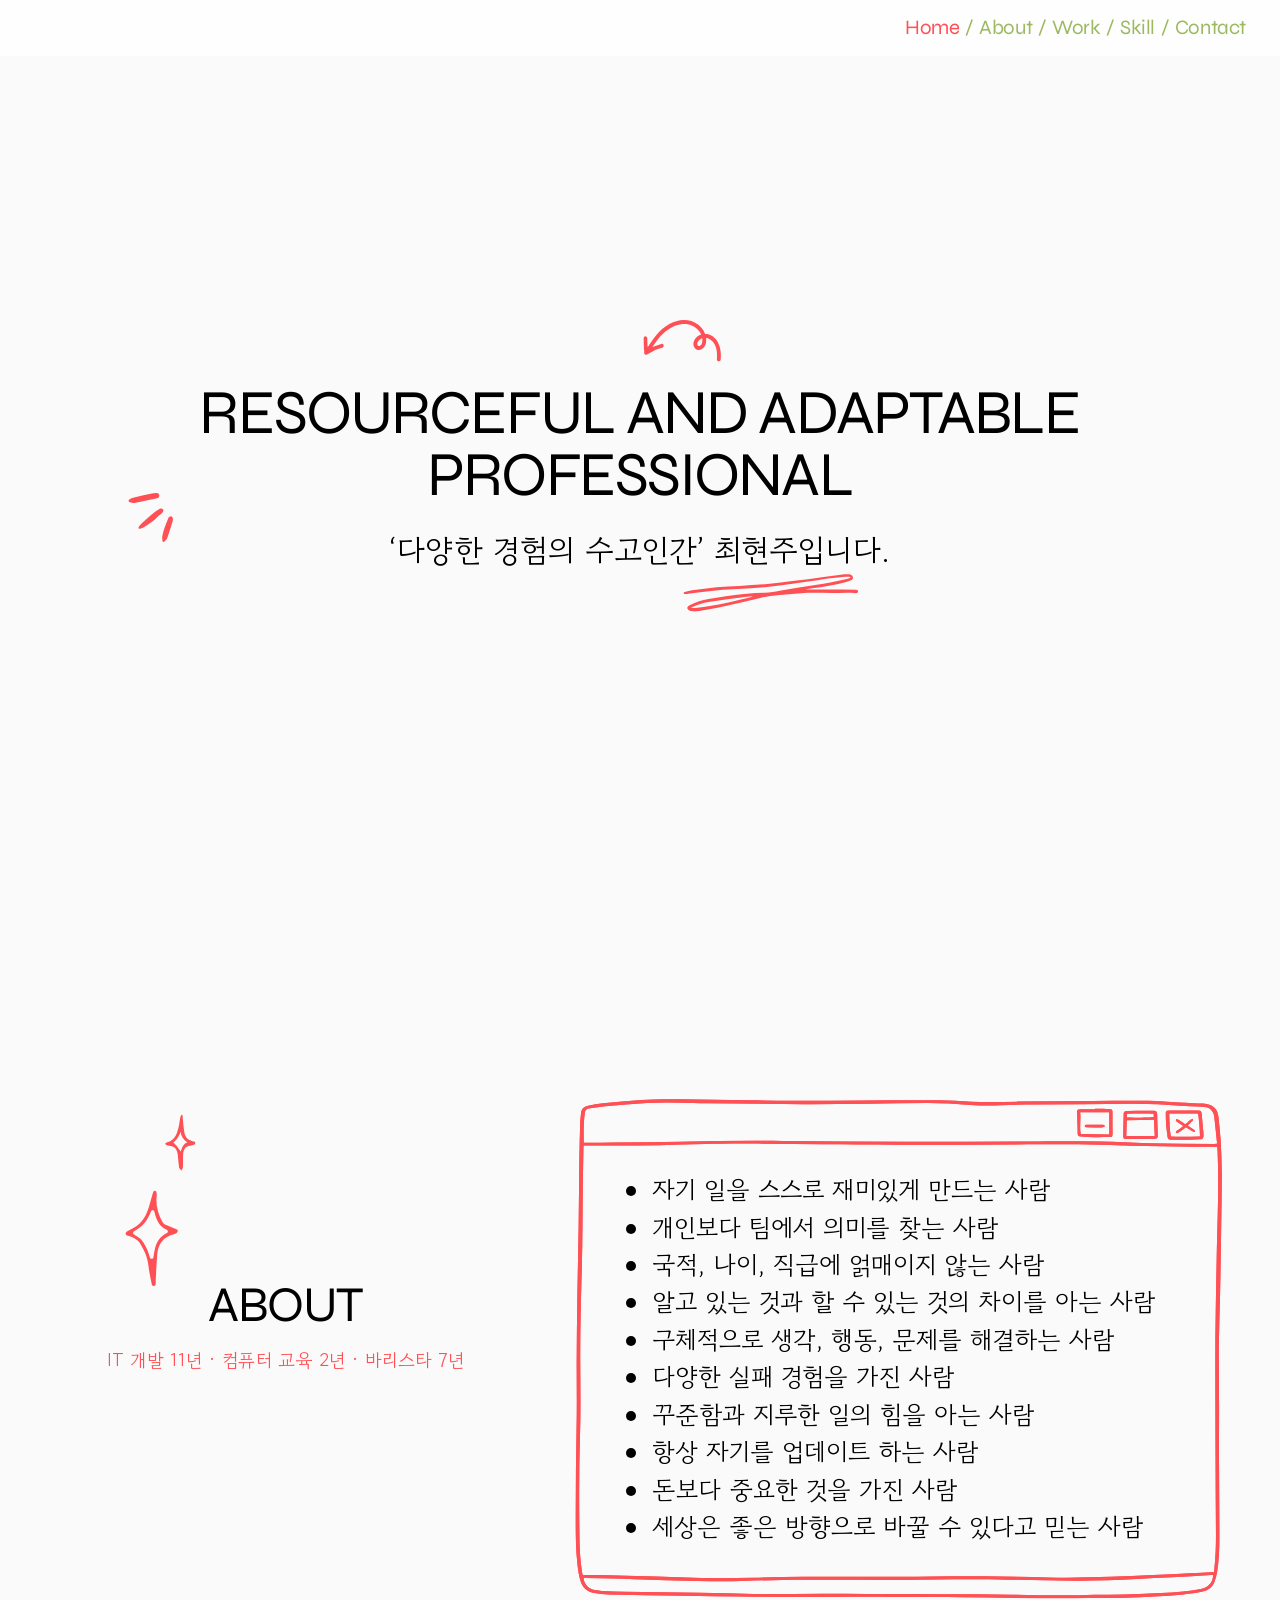
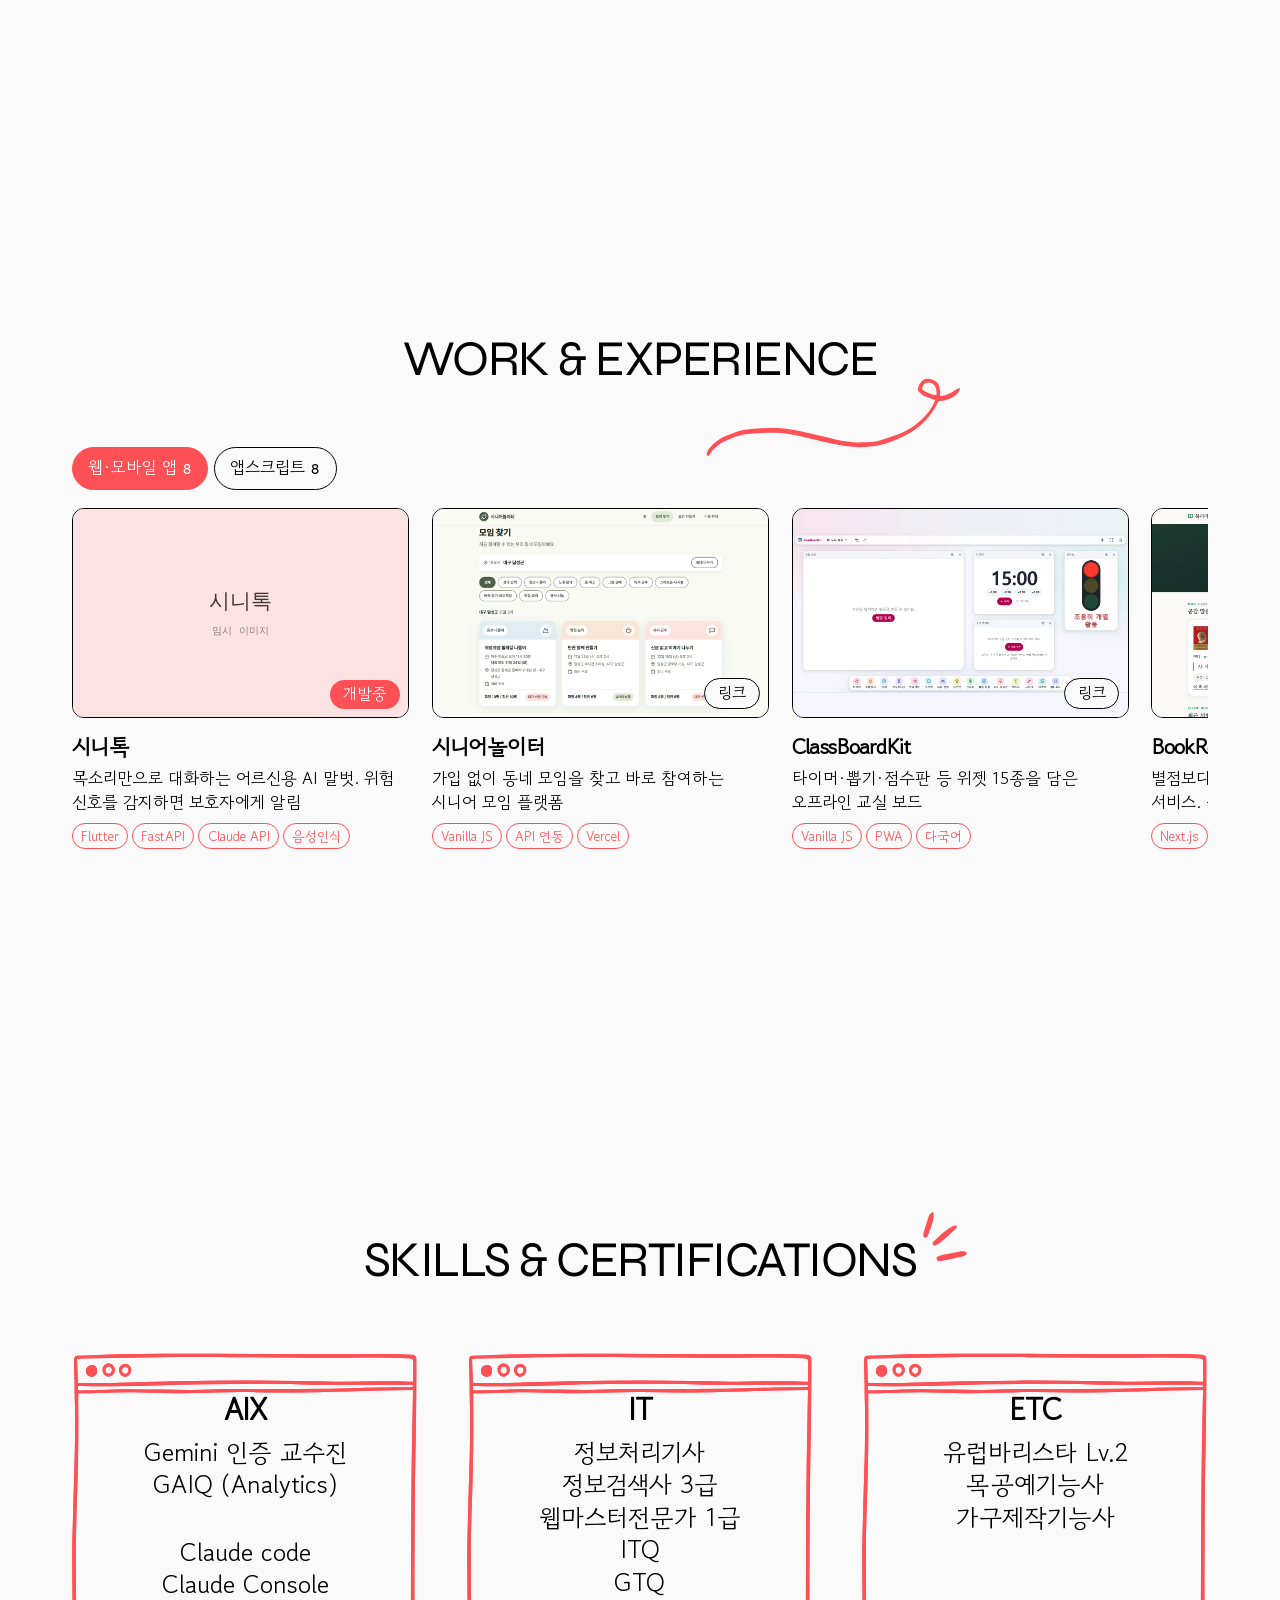
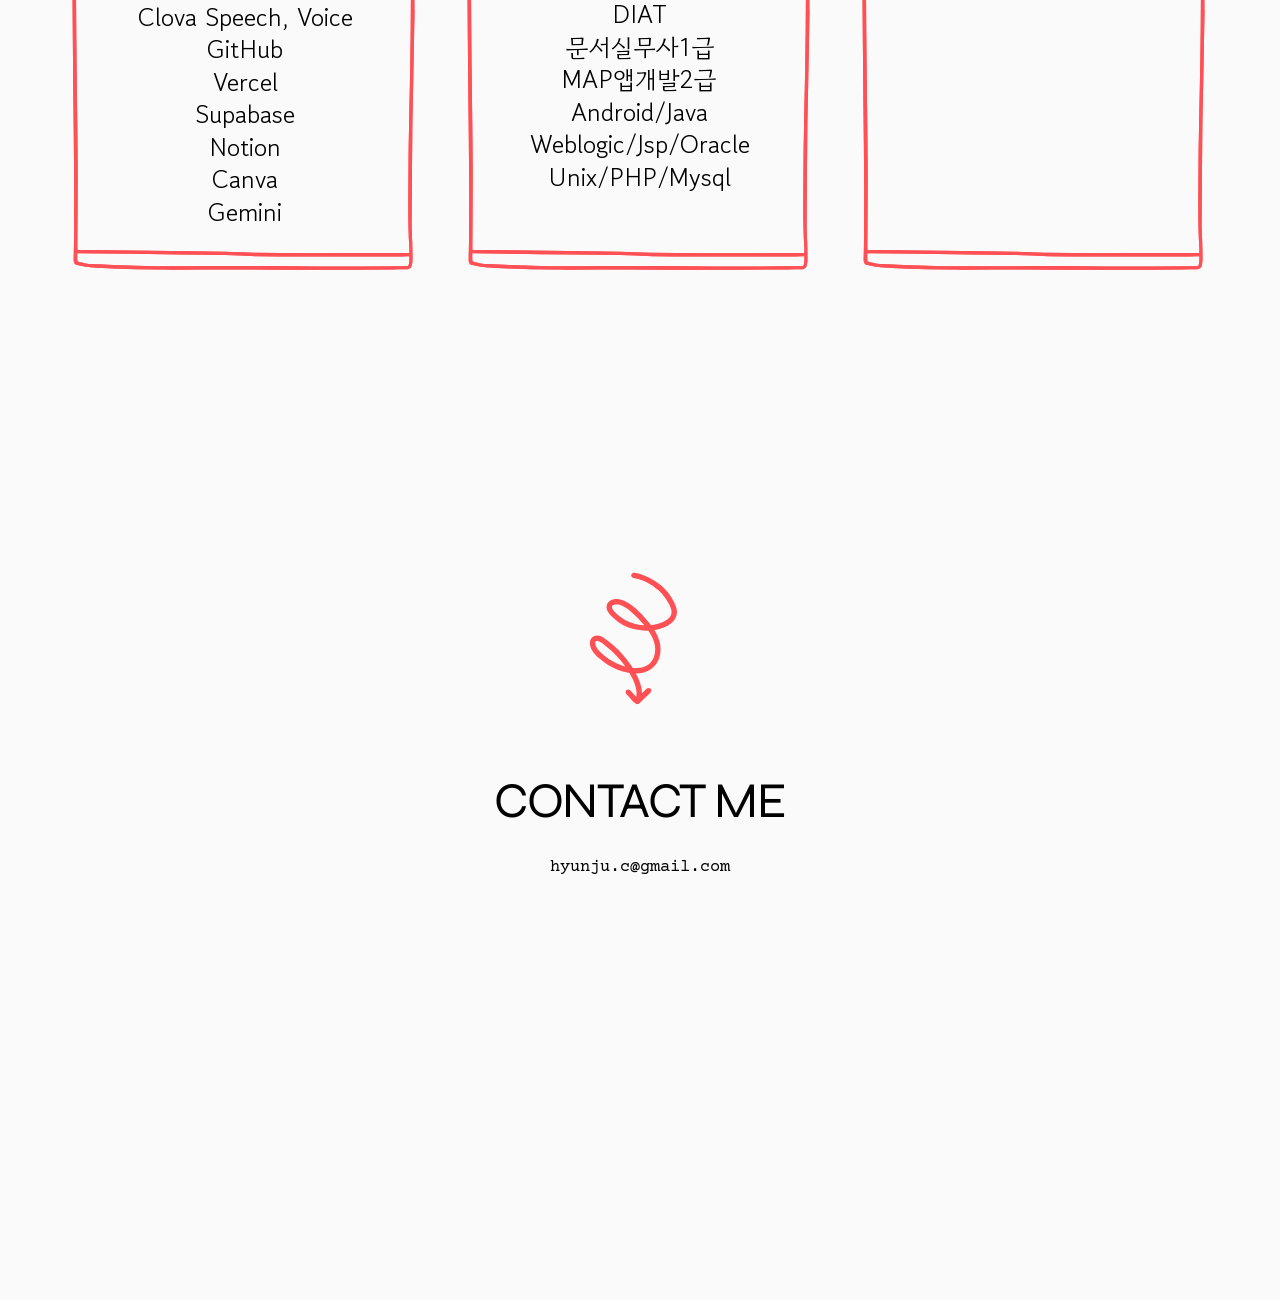
<file: index.html>
<!doctype html>
<html lang="ko">
<head>
  <meta charset="utf-8">
  <meta name="viewport" content="width=device-width, initial-scale=1">
  <title>최현주 · 포트폴리오</title>
  <meta name="description" content="다양한 경험의 수고인간, 최현주의 포트폴리오">
  <link rel="icon" href="images/deco/home.svg">

  <!-- 글꼴 -->
  <link rel="preconnect" href="https://fonts.googleapis.com">
  <link rel="preconnect" href="https://fonts.gstatic.com" crossorigin>
  <link rel="stylesheet" href="https://fonts.googleapis.com/css2?family=Syne:wght@400&family=Gowun+Dodum&family=Courier+Prime&display=swap">

  <!-- 디자인: 공통 → 섹션별 -->
  <link rel="stylesheet" href="css/variables.css">
  <link rel="stylesheet" href="css/base.css">
  <link rel="stylesheet" href="css/page-index.css">
  <link rel="stylesheet" href="css/page-about.css">
  <link rel="stylesheet" href="css/page-work.css">
  <link rel="stylesheet" href="css/page-skill.css">
  <link rel="stylesheet" href="css/page-contact.css">

  <!-- 동작 -->
  <script>document.documentElement.classList.add('js');</script>
  <script src="js/main.js" defer></script>
</head>
<body>

  <!-- 상단 고정 메뉴 (오른쪽 위, 스크롤해도 항상 보여요) -->
  <header class="site-header">
    <nav class="site-nav" aria-label="섹션 이동">
      <a href="#home">Home</a> /
      <a href="#about">About</a> /
      <a href="#work">Work</a> /
      <a href="#skill">Skill</a> /
      <a href="#contact">Contact</a>
    </nav>
  </header>

  <main>

    <!-- ===== Home (Canva 1페이지) ===== -->
    <section class="screen" id="home">
      <div class="slide">
        <img class="deco deco-arrow abs reveal" src="images/deco/arrow-curve.svg" alt="">
        <h1 class="title hero-title abs reveal">Resourceful and Adaptable Professional</h1>
        <img class="deco deco-dashes abs reveal" src="images/deco/dashes-left.svg" alt="">
        <p class="hero-sub abs reveal">‘다양한 경험의 수고인간’ 최현주입니다.</p>
        <img class="deco deco-scribble abs reveal" src="images/deco/scribble-line.svg" alt="">
      </div>
    </section>

    <!-- ===== About (Canva 2페이지) ===== -->
    <section class="screen" id="about">
      <div class="slide">
        <img class="deco deco-sparkles abs reveal" src="images/deco/sparkles.svg" alt="">
        <h2 class="title about-title abs reveal">About</h2>
        <p class="about-career abs reveal">IT 개발 11년 · 컴퓨터 교육 2년 · 바리스타 7년</p>

        <img class="deco deco-window abs reveal" src="images/deco/window-frame.svg" alt="">
        <ul class="about-list abs reveal">
          <li>자기 일을 스스로 재미있게 만드는 사람</li>
          <li>개인보다 팀에서 의미를 찾는 사람</li>
          <li>국적, 나이, 직급에 얽매이지 않는 사람</li>
          <li>알고 있는 것과 할 수 있는 것의 차이를 아는 사람</li>
          <li>구체적으로 생각, 행동, 문제를 해결하는 사람</li>
          <li>다양한 실패 경험을 가진 사람</li>
          <li>꾸준함과 지루한 일의 힘을 아는 사람</li>
          <li>항상 자기를 업데이트 하는 사람</li>
          <li>돈보다 중요한 것을 가진 사람</li>
          <li>세상은 좋은 방향으로 바꿀 수 있다고 믿는 사람</li>
        </ul>
      </div>
    </section>

    <!-- ===== Work (작품 카드 · 탭 2개 + 좌우 스크롤) ===== -->
    <section class="screen" id="work">
      <div class="slide">
        <h2 class="title work-title abs reveal">Work &amp; Experience</h2>
        <img class="deco deco-underline abs reveal" src="images/deco/wave-line.svg" alt="">

        <div class="work-bar abs reveal">
          <div class="work-tabs" role="tablist" aria-label="작품 종류">
            <button type="button" role="tab" id="tab-web" aria-controls="panel-web" aria-selected="true">웹·모바일 앱 <span>8</span></button>
            <button type="button" role="tab" id="tab-gas" aria-controls="panel-gas" aria-selected="false" tabindex="-1">앱스크립트 <span>8</span></button>
          </div>
        </div>

        <div class="work-panels abs reveal">
          <!-- ◀▶: 카드 줄 좌우 끝, 마우스를 올렸을 때만 보임 -->
          <div class="work-arrows">
            <button type="button" class="work-prev" aria-label="이전 작품">◀</button>
            <button type="button" class="work-next" aria-label="다음 작품">▶</button>
          </div>
          <div class="work-track" id="panel-web" role="tabpanel" aria-labelledby="tab-web" tabindex="0">
            <article class="work-card">
              <div class="work-thumb">
                <img src="images/work/sinitalk.svg" alt="시니톡 화면 (임시 이미지)" width="640" height="400" loading="lazy">
                <span class="work-badge">개발중</span>
              </div>
              <h3>시니톡</h3>
              <p>목소리만으로 대화하는 어르신용 AI 말벗. 위험 신호를 감지하면 보호자에게 알림</p>
              <ul class="work-tags" aria-label="사용 기술"><li>Flutter</li><li>FastAPI</li><li>Claude API</li><li>음성인식</li></ul>
            </article>
            <article class="work-card">
              <div class="work-thumb">
                <img src="images/work/senior-play.webp" alt="시니어놀이터 화면" width="1280" height="800" loading="lazy">
                <a class="work-link" href="https://senior-play-liard.vercel.app/" target="_blank" rel="noopener"><span class="sr-only">시니어놀이터 </span>링크<span class="sr-only"> (새 창)</span></a>
              </div>
              <h3>시니어놀이터</h3>
              <p>가입 없이 동네 모임을 찾고 바로 참여하는 시니어 모임 플랫폼</p>
              <ul class="work-tags" aria-label="사용 기술"><li>Vanilla JS</li><li>API 연동</li><li>Vercel</li></ul>
            </article>
            <article class="work-card">
              <div class="work-thumb">
                <img src="images/work/classboardkit.webp" alt="ClassBoardKit 화면" width="1280" height="800" loading="lazy">
                <a class="work-link" href="https://classboardkit.vercel.app/" target="_blank" rel="noopener"><span class="sr-only">ClassBoardKit </span>링크<span class="sr-only"> (새 창)</span></a>
              </div>
              <h3>ClassBoardKit</h3>
              <p>타이머·뽑기·점수판 등 위젯 15종을 담은 오프라인 교실 보드</p>
              <ul class="work-tags" aria-label="사용 기술"><li>Vanilla JS</li><li>PWA</li><li>다국어</li></ul>
            </article>
            <article class="work-card">
              <div class="work-thumb">
                <img src="images/work/bookrera.webp" alt="BookReRa 화면" width="1280" height="800" loading="lazy">
                <a class="work-link" href="https://bookrera.vercel.app/" target="_blank" rel="noopener"><span class="sr-only">BookReRa </span>링크<span class="sr-only"> (새 창)</span></a>
              </div>
              <h3>BookReRa</h3>
              <p>별점보다 서평으로 고르는 한국형 도서 리뷰 서비스. 구조화 서평·스포일러 접기</p>
              <ul class="work-tags" aria-label="사용 기술"><li>Next.js</li><li>Supabase</li><li>카카오 도서 API</li><li>Vercel</li></ul>
            </article>
            <article class="work-card">
              <div class="work-thumb">
                <img src="images/work/copywriting.webp" alt="AiCopyWriting 화면" width="1280" height="800" loading="lazy">
                <a class="work-link" href="https://copywriting-gilt.vercel.app/generate" target="_blank" rel="noopener"><span class="sr-only">AiCopyWriting </span>링크<span class="sr-only"> (새 창)</span></a>
              </div>
              <h3>AiCopyWriting</h3>
              <p>업종·상품 정보를 넣으면 마케팅 문구 3종을 한 번에 만들어 주는 소상공인용 AI 서비스</p>
              <ul class="work-tags" aria-label="사용 기술"><li>Next.js</li><li>Supabase</li><li>Gemini API</li><li>토스페이먼츠</li></ul>
            </article>
            <article class="work-card">
              <div class="work-thumb">
                <img src="images/work/visual.webp" alt="VISUAL 화면" width="1280" height="800" loading="lazy">
                <a class="work-link" href="https://cute-daffodil-76cbcb.netlify.app/" target="_blank" rel="noopener"><span class="sr-only">VISUAL </span>링크<span class="sr-only"> (새 창)</span></a>
              </div>
              <h3>VISUAL</h3>
              <p>대구 갤러리카페 브랜드 소개·대관 예약 랜딩 페이지</p>
              <ul class="work-tags" aria-label="사용 기술"><li>HTML</li><li>Tailwind</li><li>Netlify</li></ul>
            </article>
            <article class="work-card">
              <div class="work-thumb">
                <img src="images/work/mytask.webp" alt="MyTask 화면" width="1280" height="800" loading="lazy">
                <a class="work-link" href="https://task-manager-theta.vercel.app/" target="_blank" rel="noopener"><span class="sr-only">MyTask </span>링크<span class="sr-only"> (새 창)</span></a>
              </div>
              <h3>MyTask</h3>
              <p>카테고리별 할 일과 달성률을 관리하는 투두 앱</p>
              <ul class="work-tags" aria-label="사용 기술"><li>Vanilla JS</li><li>PWA</li><li>localStorage</li></ul>
            </article>
            <article class="work-card">
              <div class="work-thumb">
                <img src="images/work/digit.webp" alt="Digit Recognizer 화면" width="1280" height="800" loading="lazy">
                <a class="work-link" href="https://digit-recognizer-yanni9.vercel.app/" target="_blank" rel="noopener"><span class="sr-only">Digit Recognizer </span>링크<span class="sr-only"> (새 창)</span></a>
              </div>
              <h3>Digit Recognizer</h3>
              <p>손글씨 숫자를 브라우저에서 바로 판별하는 신경망 웹앱</p>
              <ul class="work-tags" aria-label="사용 기술"><li>순수 JS 신경망</li><li>Canvas</li><li>정확도 97.7%</li></ul>
            </article>
          </div>
          <div class="work-track" id="panel-gas" role="tabpanel" aria-labelledby="tab-gas" tabindex="0" hidden>
            <article class="work-card">
              <div class="work-thumb">
                <img src="images/work/weather.webp" alt="날씨 자동 수집기 화면" width="1280" height="800" loading="lazy">
              </div>
              <h3>날씨 자동 수집기</h3>
              <p>도시별 날씨를 정해진 시간마다 시트에 자동 기록</p>
              <ul class="work-tags" aria-label="사용 기술"><li>GAS</li><li>OpenWeather API</li><li>Sheets</li></ul>
            </article>
            <article class="work-card">
              <div class="work-thumb">
                <img src="images/work/calorie.webp" alt="하루 칼로리 계산 화면" width="1280" height="800" loading="lazy">
              </div>
              <h3>하루 칼로리 계산</h3>
              <p>끼니별 칼로리와 목표 체중을 관리하는 식단 트래커</p>
              <ul class="work-tags" aria-label="사용 기술"><li>GAS</li><li>Vanilla JS</li><li>localStorage</li></ul>
            </article>
            <article class="work-card">
              <div class="work-thumb">
                <img src="images/work/pomodoro.webp" alt="포모도로 타이머 화면" width="1280" height="800" loading="lazy">
              </div>
              <h3>포모도로 타이머</h3>
              <p>집중 타이머 + To-Do + 월별 작업 통계</p>
              <ul class="work-tags" aria-label="사용 기술"><li>GAS</li><li>Web Audio</li><li>차트</li></ul>
            </article>
            <article class="work-card">
              <div class="work-thumb">
                <img src="images/work/ledger.webp" alt="스마트가계부 화면" width="1280" height="800" loading="lazy">
              </div>
              <h3>스마트가계부</h3>
              <p>AI가 영수증을 읽어 자동 입력하는 가계부</p>
              <ul class="work-tags" aria-label="사용 기술"><li>GAS</li><li>Gemini API</li><li>Chart.js</li></ul>
            </article>
            <article class="work-card">
              <div class="work-thumb">
                <img src="images/work/stock.webp" alt="관심종목 트래커 화면" width="1280" height="800" loading="lazy">
              </div>
              <h3>관심종목 트래커</h3>
              <p>관심 종목 시세와 내 수익률을 한눈에</p>
              <ul class="work-tags" aria-label="사용 기술"><li>GAS</li><li>Yahoo Finance</li><li>Chart.js</li></ul>
            </article>
            <article class="work-card">
              <div class="work-thumb">
                <img src="images/work/diary.webp" alt="비밀 일기장 화면" width="1280" height="800" loading="lazy">
              </div>
              <h3>비밀 일기장</h3>
              <p>비밀번호로 잠그는 일기장과 습관 통계</p>
              <ul class="work-tags" aria-label="사용 기술"><li>GAS</li><li>Sheets</li><li>SVG 차트</li></ul>
            </article>
            <article class="work-card">
              <div class="work-thumb">
                <img src="images/work/omok.webp" alt="오목 미니게임 화면" width="1280" height="800" loading="lazy">
              </div>
              <h3>오목 미니게임</h3>
              <p>컴퓨터 AI와 대결하는 15×15 오목</p>
              <ul class="work-tags" aria-label="사용 기술"><li>GAS</li><li>Canvas</li><li>게임 AI</li></ul>
            </article>
            <article class="work-card">
              <div class="work-thumb">
                <img src="images/work/news.webp" alt="News 크롤러 화면" width="1280" height="800" loading="lazy">
              </div>
              <h3>News 크롤러</h3>
              <p>키워드 뉴스를 중복 없이 시트에 모으기</p>
              <ul class="work-tags" aria-label="사용 기술"><li>GAS</li><li>RSS 파싱</li><li>Sheets</li></ul>
            </article>
          </div>
        </div>
      </div>
    </section>

    <!-- ===== Skill (Canva 4페이지) ===== -->
    <section class="screen" id="skill">
      <div class="slide">
        <h2 class="title skill-title abs reveal">Skills &amp; Certifications</h2>
        <img class="deco deco-dashes abs reveal" src="images/deco/dashes-right.svg" alt="">

        <div class="skill-box box-1 abs reveal">
          <h3>AIX</h3>
          <ul>
            <li>Gemini 인증 교수진</li>
            <li>GAIQ (Analytics)</li>
            <li class="gap">Claude code</li>
            <li>Claude Console</li>
            <li>Clova Speech, Voice</li>
            <li>GitHub</li>
            <li>Vercel</li>
            <li>Supabase</li>
            <li>Notion</li>
            <li>Canva</li>
            <li>Gemini</li>
          </ul>
        </div>

        <div class="skill-box box-2 abs reveal">
          <h3>IT</h3>
          <ul>
            <li>정보처리기사</li>
            <li>정보검색사 3급</li>
            <li>웹마스터전문가 1급</li>
            <li>ITQ</li>
            <li>GTQ</li>
            <li>DIAT</li>
            <li>문서실무사1급</li>
            <li>MAP앱개발2급</li>
            <li>Android/Java</li>
            <li>Weblogic/Jsp/Oracle</li>
            <li>Unix/PHP/Mysql</li>
          </ul>
        </div>

        <div class="skill-box box-3 abs reveal">
          <h3>ETC</h3>
          <ul>
            <li>유럽바리스타 Lv.2</li>
            <li>목공예기능사</li>
            <li>가구제작기능사</li>
          </ul>
        </div>
      </div>
    </section>

    <!-- ===== Contact (Canva 5페이지) ===== -->
    <section class="screen" id="contact">
      <div class="slide">
        <img class="deco deco-swirl abs reveal" src="images/deco/swirl-arrow.svg" alt="">
        <h2 class="title contact-title abs reveal">Contact me</h2>
        <a class="contact-mail abs reveal" href="mailto:hyunju.c@gmail.com">hyunju.c@gmail.com</a>
      </div>
    </section>

  </main>
</body>
</html>
</file>
<file: css/variables.css>
/* =========================================
   디자인 값 모음 (모든 페이지 공통)
   색상·글꼴은 여기만 바꾸면 사이트 전체에 적용돼요.
   ========================================= */
:root {
  /* 색상 (Canva와 같은 값) */
  --bg: #fafafa;          /* 페이지 배경 */
  --ink: #000000;         /* 기본 글자 */
  --accent: #ff5055;      /* 포인트 색 (장식, 테두리) */
  --nav-ink: #9cb960;     /* 상단 고정 메뉴 글자 */

  /* 글꼴
     맨 앞은 Canva에서 쓴 원래 글꼴이에요. 컴퓨터에 설치돼 있으면 그 글꼴로,
     없으면 뒤에 있는 비슷한 무료 웹 글꼴로 보여요. */
  --font-title: "TT Firs Neue", "Syne", "Helvetica Neue", Arial, sans-serif;
  --font-body: "TD백제", "TDBaekje", "Gowun Dodum", "Apple SD Gothic Neo", "Malgun Gothic", sans-serif;
  --font-mono: "Courier Prime", "Courier New", monospace;

  /* 간격 */
  --gutter: 16px;         /* 휴대폰 화면 양옆 여백 */
  --header-h: 48px;       /* 휴대폰 상단 고정 메뉴 높이 */

  /* 움직임 */
  --ease: cubic-bezier(.2, .7, .2, 1);
  --duration: .8s;
}
</file>
<file: css/base.css>
/* =========================================
   공통 스타일 (모든 페이지)
   - 휴대폰: 요소를 세로로 쌓아요.
   - PC/태블릿(768px 이상): Canva 페이지(1366×768)와 같은 배치로,
     화면 크기에 맞춰 통째로 늘었다 줄었다 해요.
   ========================================= */
*,
*::before,
*::after { box-sizing: border-box; }

body {
  margin: 0;
  background: var(--bg);
  color: var(--ink);
  font-family: var(--font-body);
  font-size: 16px;
  line-height: 1.5;
  word-break: keep-all;          /* 한글 단어 중간에서 줄바꿈 막기 */
  -webkit-text-size-adjust: 100%;
}

h1, h2, h3, p, ul { margin: 0; }
ul { padding: 0; }
a { color: inherit; }
img { display: block; max-width: 100%; height: auto; }

:focus-visible { outline: 2px solid var(--accent); outline-offset: 3px; }

/* 화면에는 안 보이고 화면낭독기만 읽는 글자 */
.sr-only {
  position: absolute;
  width: 1px;
  height: 1px;
  overflow: hidden;
  clip-path: inset(50%);
  white-space: nowrap;
}

/* ---------- 섹션 틀 (휴대폰 기준) ---------- */
.slide {
  position: relative;
  max-width: 560px;
  min-height: 100vh;
  min-height: 100svh;
  margin: 0 auto;
  padding: calc(var(--header-h) + 24px) var(--gutter) 56px;
  display: flex;
  flex-direction: column;
  align-items: center;
  gap: 24px;
}

/* ---------- 큰 제목 ---------- */
.title {
  font-family: var(--font-title);
  font-weight: 400;
  font-size: clamp(28px, 8vw, 40px);
  line-height: 1.1;
  letter-spacing: -.03em;
  text-transform: uppercase;
  text-align: center;
}

/* ---------- 상단 고정 메뉴 (오른쪽 위) ----------
   스크롤해도 항상 화면 위에 붙어 있어요.
   지금 보고 있는 섹션 이름은 포인트 색으로 바뀌어요 (js/main.js). */
html { scroll-behavior: smooth; scroll-padding-top: var(--header-h); }

.site-header {
  position: fixed;
  top: 0;
  left: 0;
  right: 0;
  z-index: 10;
  height: var(--header-h);
  padding: 0 var(--gutter);
  display: flex;
  align-items: center;
  justify-content: flex-end;
  background: rgba(255, 255, 255, .7);   /* 반투명 흰색: 스크롤 중 아래 글자와 겹쳐 보이지 않게 */
  -webkit-backdrop-filter: blur(6px);
  backdrop-filter: blur(6px);
}
.site-nav {
  font-family: var(--font-title);       /* 페이지 기본 영문 글꼴 */
  font-weight: 400;
  font-size: 15px;
  letter-spacing: -.02em;
  line-height: 1;
  white-space: nowrap;
  color: var(--nav-ink);
}
.site-nav a {
  display: inline-block;
  padding: 8px 2px;            /* 손가락으로 누르기 쉬운 영역 */
  text-decoration: none;
  transition: color .3s;
}
.site-nav a:hover,
.site-nav a[aria-current="true"] { color: var(--accent); }

/* ---------- 장식 그림 ---------- */
.deco { pointer-events: none; user-select: none; }

/* ---------- PC/태블릿: Canva 배치 그대로 ----------
   .abs 요소에 Canva 좌표(px)를 적어 두면 그 자리에 놓여요.
   --x: 왼쪽, --y: 위쪽, --w: 너비, --fs: 글자 크기 (모두 Canva 숫자 그대로) */
@media (min-width: 768px) {
  body { overflow-x: hidden; }

  /* 섹션 하나 = 화면 한 장. 슬라이드를 가운데에 놓아요. */
  html { scroll-padding-top: 0; }
  .screen {
    min-height: 100vh;
    display: grid;
    place-items: center;
  }

  .slide {
    display: block;
    width: min(100vw, calc(100vh * 1366 / 768));
    max-width: none;
    min-height: 0;
    aspect-ratio: 1366 / 768;
    padding: 0;
    container-type: inline-size;
  }

  .slide .abs {
    position: absolute;
    left: calc(var(--x) * 100% / 1366);
    top: calc(var(--y) * 100% / 768);
    width: calc(var(--w) * 100% / 1366);
    font-size: calc(var(--fs, 26.67) * 100cqw / 1366);
  }

  .site-header {
    height: auto;
    padding: 14px 32px;
  }
  .site-nav { font-size: clamp(16px, 1.6vw, 24px); }
  .site-nav a { padding: 4px 2px; }
}

/* ---------- 나타나는 효과 (js/main.js와 함께 동작) ---------- */
.js .reveal {
  opacity: 0;
  translate: 0 16px;
  transition: opacity var(--duration) var(--ease), translate var(--duration) var(--ease);
  transition-delay: calc(var(--i, 0) * 90ms);
}
.js .reveal.is-visible {
  opacity: 1;
  translate: 0 0;
}

@media (prefers-reduced-motion: reduce) {
  .js .reveal { transition: none; }
}
</file>
<file: css/page-index.css>
/* =========================================
   #home 섹션 전용 (Canva 1페이지 · Home)
   ========================================= */

/* 휴대폰 */
:where(#home) .slide { justify-content: center; }

:where(#home) .deco-arrow { width: 64px; align-self: center; margin-left: 40px; }
:where(#home) .deco-dashes { display: none; }
:where(#home) .hero-sub { font-size: 18px; text-align: center; }
:where(#home) .deco-scribble { width: 150px; margin-top: -12px; margin-left: 80px; }

/* PC/태블릿: Canva 좌표 */
@media (min-width: 768px) {
  :where(#home) .deco-arrow    { --x: 686;   --y: 245.2; --w: 85;   margin: 0; }
  :where(#home) .hero-title    { --x: 150;   --y: 311.3; --w: 1066; --fs: 66.67; line-height: 1; }
  :where(#home) .deco-dashes   { --x: 137.1; --y: 429.8; --w: 48.4; display: block; }
  :where(#home) .hero-sub      { --x: 283;   --y: 467.2; --w: 800;   --fs: 33.33; line-height: 1.4; white-space: nowrap; }
  :where(#home) .deco-scribble { --x: 728.5; --y: 516.5; --w: 189.2; margin: 0; }
}
</file>
<file: css/page-about.css>
/* =========================================
   #about 섹션 전용 (Canva 2페이지 · About)
   ========================================= */

/* 휴대폰 */
:where(#about) .deco-sparkles { width: 44px; margin: 0 128px -40px 0; } /* 제목 글자 왼쪽 위 모서리에 붙게 */
:where(#about) .deco-window { display: none; }
:where(#about) .about-career { margin-top: -12px; color: var(--accent); text-align: center; }

/* 휴대폰에서는 창 모양을 선으로 그려요 */
:where(#about) .about-list {
  width: 100%;
  border: 2px solid var(--accent);
  border-radius: 4px;
  padding: 44px 16px 16px 34px;
  position: relative;
}
:where(#about) .about-list::before {
  content: "–  ▢  ×";
  position: absolute;
  top: 0;
  left: 0;
  right: 0;
  padding: 2px 10px;
  text-align: right;
  color: var(--accent);
  font-family: var(--font-mono);
  border-bottom: 2px solid var(--accent);
}
:where(#about) .about-list li { padding: 3px 0; }

/* PC/태블릿: Canva 좌표 */
@media (min-width: 768px) {
  /* 반짝이를 제목 글자 왼쪽 위에 붙임 (원래 60.9/134.4) */
  :where(#about) .deco-sparkles { --x: 128;   --y: 128;   --w: 84;  margin: 0; }
  :where(#about) .about-title   { --x: 76.8;  --y: 307.5; --w: 455; --fs: 53.33; }
  /* 경력 한 줄 (Work 구역에서 옮겨 옴) */
  :where(#about) .about-career  { --x: 76.8;  --y: 380;   --w: 455; --fs: 20; margin: 0; } /* 제목과 같은 폭, 가운데 정렬 */
  /* 항목 10개에 맞게 창 높이를 85%로 줄이고(scale), 슬라이드 세로 가운데로 내림 */
  :where(#about) .deco-window   { --x: 613.4; --y: 116.8; --w: 691.3; display: block; scale: 1 0.85; transform-origin: top; }

  :where(#about) .about-list {
    --x: 663.4; --y: 193.2; --w: 591.2; --fs: 26.67;
    border: 0;
    border-radius: 0;
    padding: 0 0 0 1.2em;
    line-height: 1.5;
  }
  :where(#about) .about-list::before { content: none; }
  :where(#about) .about-list li { padding: 0; }
}
</file>
<file: css/page-work.css>
/* =========================================
   #work 섹션 전용 (Work & Experience · 작품 카드)
   - 탭 2개(웹·모바일 앱 / 앱스크립트) + 좌우로 넘기는 카드 한 줄
   - 탭·◀▶ 버튼 동작은 js/main.js
   ========================================= */

/* ---------- 휴대폰 ---------- */
:where(#work) .deco-underline { width: 180px; margin: -16px 0 0 160px; } /* 원래 크기, 제목 오른쪽 아래 (글자와 안 겹치게) */

/* 탭 줄 */
:where(#work) .work-bar {
  width: 100%;
  display: flex;
  align-items: center;
  justify-content: space-between;
  gap: 8px;
}
:where(#work) .work-tabs { display: flex; gap: 6px; }
:where(#work) .work-tabs button,
:where(#work) .work-arrows button {
  font: inherit;
  color: var(--ink);
  background: transparent;
  border: 1px solid var(--ink);
  cursor: pointer;
}
:where(#work) .work-tabs button {
  padding: .35em .9em;
  border-radius: 999px;
  font-size: .9em;
  white-space: nowrap;
}
:where(#work) .work-tabs button span { font-family: var(--font-mono); }
:where(#work) .work-tabs button[aria-selected="true"] {
  background: var(--accent);
  border-color: var(--accent);
  color: #fff;
}

:where(#work) .work-panels { width: 100%; position: relative; }

/* ◀▶ 버튼: 카드 줄 왼쪽·오른쪽 끝에 걸쳐 놓고, 마우스를 올렸을 때만 보여요.
   (키보드로 들어왔을 때도 보임. 맨 앞/맨 끝이면 그쪽 버튼은 숨김)
   주의: :focus-within을 쓰면 버튼을 클릭한 뒤 마우스를 치워도 계속 보여서 :has(:focus-visible)를 써요. */
:where(#work) .work-arrows button {
  position: absolute;
  z-index: 2;
  top: 25%;                    /* 휴대폰 폭에서 대략 사진 가운데 */
  translate: 0 -50%;
  width: 2.6em;
  height: 2.6em;
  border-radius: 50%;
  background: var(--bg);
  font-size: .8em;
  line-height: 1;
  opacity: 0;
  pointer-events: none;
  transition: opacity .25s;
}
:where(#work) .work-prev { left: 0;  translate: -50% -50%; }
:where(#work) .work-next { right: 0; translate: 50% -50%; }
:where(#work) .work-panels:hover .work-arrows button,
:where(#work) .work-panels:has(:focus-visible) .work-arrows button { opacity: 1; pointer-events: auto; } /* 키보드(Tab)로 들어왔을 때만. 마우스 클릭 후 남은 포커스로는 안 보임 */
:where(#work) .work-panels .work-arrows button:disabled { opacity: 0; visibility: hidden; pointer-events: none; } /* 맨 앞/끝: 마우스를 올려도 안 보임 */
:where(#work) .work-arrows button:hover { background: var(--accent); border-color: var(--accent); color: #fff; }

/* 터치 화면은 손가락으로 넘기니까 버튼을 아예 숨겨요 */
@media (hover: none) {
  :where(#work) .work-arrows { display: none; }
}

/* 카드 한 줄 (옆으로 스크롤) */
:where(#work) .work-track {
  --gap: 16px;
  display: flex;
  gap: var(--gap);
  overflow-x: auto;
  overscroll-behavior-x: contain;
  scroll-snap-type: x mandatory;
  scroll-behavior: smooth;
  padding: 4px 2px 14px;
  list-style: none;
  scrollbar-width: thin;
  scrollbar-color: var(--accent) transparent;
}
:where(#work) .work-track[hidden] { display: none; }

:where(#work) .work-card {
  flex: 0 0 80%;               /* 휴대폰: 한 장 + 옆 카드가 살짝 보이게 */
  scroll-snap-align: start;
  display: flex;
  flex-direction: column;
}
:where(#work) .work-card img {
  width: 100%;
  aspect-ratio: 16 / 10;
  object-fit: cover;
  border: 1px solid var(--ink);
  border-radius: 12px;
}
:where(#work) .work-card h3 {
  margin-top: .7em;
  font-size: 1.15em;
  font-weight: 700;
  letter-spacing: -.03em;
  line-height: 1.2;
}
:where(#work) .work-card p {
  margin-top: .4em;
  line-height: 1.4;
  font-size: .9em;
}
:where(#work) .work-tags {
  margin-top: .7em;
  display: flex;
  flex-wrap: wrap;
  gap: .3em;
  list-style: none;
  font-size: .72em;
}
:where(#work) .work-tags li {
  padding: .15em .6em;
  border: 1px solid var(--accent);
  border-radius: 999px;
  color: var(--accent);
}
:where(#work) .work-thumb { position: relative; }

/* 개발중 / 링크: 사진 오른쪽 아래에 겹쳐 놓기 */
:where(#work) .work-link,
:where(#work) .work-badge {
  position: absolute;
  right: .6em;
  bottom: .6em;
  padding: .2em .8em;
  border-radius: 999px;
  font-size: .85em;
  line-height: 1.4;
}
:where(#work) .work-link {
  background: var(--bg);
  border: 1px solid var(--ink);
  text-decoration: none;
}
:where(#work) .work-link:hover { background: var(--accent); border-color: var(--accent); color: #fff; }
:where(#work) .work-badge { background: var(--accent); color: #fff; }

@media (prefers-reduced-motion: reduce) {
  :where(#work) .work-track { scroll-behavior: auto; }
}

/* ---------- PC/태블릿: 슬라이드(1366×768) 좌표 ---------- */
@media (min-width: 768px) {
  :where(#work) .work-title     { --x: 411.3; --y: 45.1;  --w: 543.4; --fs: 53.33; }
  :where(#work) .deco-underline { --x: 753.4; --y: 94;    --w: 273.2; margin: 0; } /* 원래 크기, 'ENCE' 밑 가운데, 글자와 안 겹치게 */

  :where(#work) .work-bar    { --x: 76.8; --y: 168; --w: 1212.4; --fs: 20; }
  :where(#work) .work-panels { --x: 76.8; --y: 228; --w: 1212.4; --fs: 20; }

  /* 카드 너비 360 (슬라이드 기준) → 한 화면에 3장 + 4번째가 살짝 보임 */
  :where(#work) .work-track { --gap: calc(24 * 100cqw / 1366); padding-bottom: calc(18 * 100cqw / 1366); }
  :where(#work) .work-card  { flex-basis: calc(360 * 100cqw / 1366); }
  /* 버튼 높이 = 사진 가운데 (사진 높이 360×10/16 = 225의 절반 + 위 여백 4px) */
  :where(#work) .work-arrows button { top: calc(112.5 * 100cqw / 1366 + 4px); }
}
</file>
<file: css/page-skill.css>
/* =========================================
   #skill 섹션 전용 (Canva 4페이지 · Skills & Certifications)
   ========================================= */

/* 휴대폰 */
:where(#skill) .deco-dashes { width: 32px; order: -1; align-self: flex-end; margin: 0 24px -28px 0; }

/* 박스: Canva 손그림 테두리
   휴대폰에서는 테두리를 위(점 3개 막대)·아래·양옆으로 잘라 붙여서
   모양은 그대로 두고 높이만 내용에 맞춰 늘어나게 해요. */
:where(#skill) .skill-box {
  width: 100%;
  max-width: 280px;
  border: solid transparent;
  border-width: 38px 17px 25px;
  border-image: url("../images/deco/box-frame.svg") 9% 6% 6% fill / 38px 17px 25px stretch;
  padding: 12px 24px 16px;
  text-align: center;
}
:where(#skill) .skill-box h3 {
  font-size: 1.2em;
  font-weight: 700;
  letter-spacing: -.03em;
  line-height: 1.1;
}
:where(#skill) .skill-box ul {
  list-style: none;
  margin-top: .4em;
  line-height: 1.4;
}
:where(#skill) .skill-box li.gap { margin-top: 1.4em; }

/* PC/태블릿: Canva 좌표 */
@media (min-width: 768px) {
  :where(#skill) .skill-title  { --x: 345.3;  --y: 45.9; --w: 675.3; --fs: 53.33; }
  :where(#skill) .deco-dashes  { --x: 985;    --y: 24;   --w: 48.4; /* 고정 메뉴와 겹치지 않게 왼쪽으로 (원래 1013.9, 19.1) */ margin: 0; order: 0; }

  :where(#skill) .skill-box {
    /* AIX 항목이 늘어서 박스를 위로 올리고 높이를 키움 (원래 y 178.2, 높이 553.6) */
    --y: 150; --w: 369.4; --fs: 26.67;
    max-width: none;
    /* PC는 테두리를 통째로 깔아요. 높이 600 = 슬라이드 768 기준 */
    height: calc(600 * 100% / 768);
    border: 0;
    border-image: none;
    background: url("../images/deco/box-frame.svg") no-repeat center / 100% 100%;
    /* 테두리 안쪽 여백도 Canva 숫자 그대로 (위 66.7, 양옆 45.9) */
    padding: calc(66.7 * 100cqw / 1366) calc(45.9 * 100cqw / 1366) 0;
  }
  :where(#skill) .skill-box ul { line-height: 1.3; }
  :where(#skill) .box-1 { --x: 76.8; }
  :where(#skill) .box-2 { --x: 498.2; }
  :where(#skill) .box-3 { --x: 919.9; }
}
</file>
<file: css/page-contact.css>
/* =========================================
   #contact 섹션 전용 (Canva 5페이지 · Contact)
   ========================================= */

/* 휴대폰 */
:where(#contact) .slide { justify-content: center; }

:where(#contact) .deco-swirl { width: 96px; }

:where(#contact) .contact-mail {
  font-family: var(--font-mono);
  font-size: 16px;
  text-align: center;
  text-decoration: none;
  transition: color .3s;
}
:where(#contact) .contact-mail:hover { color: var(--accent); text-decoration: underline; }

/* PC/태블릿: Canva 좌표 */
@media (min-width: 768px) {
  :where(#contact) .deco-swirl    { --x: 606.5; --y: 76.5;  --w: 153; }
  :where(#contact) .contact-title { --x: 437.9; --y: 302.6; --w: 490.2; --fs: 53.33; }
  :where(#contact) .contact-mail  { --x: 437.9; --y: 389.1; --w: 490.2; --fs: 18.67; line-height: 1.4; }
}
</file>
